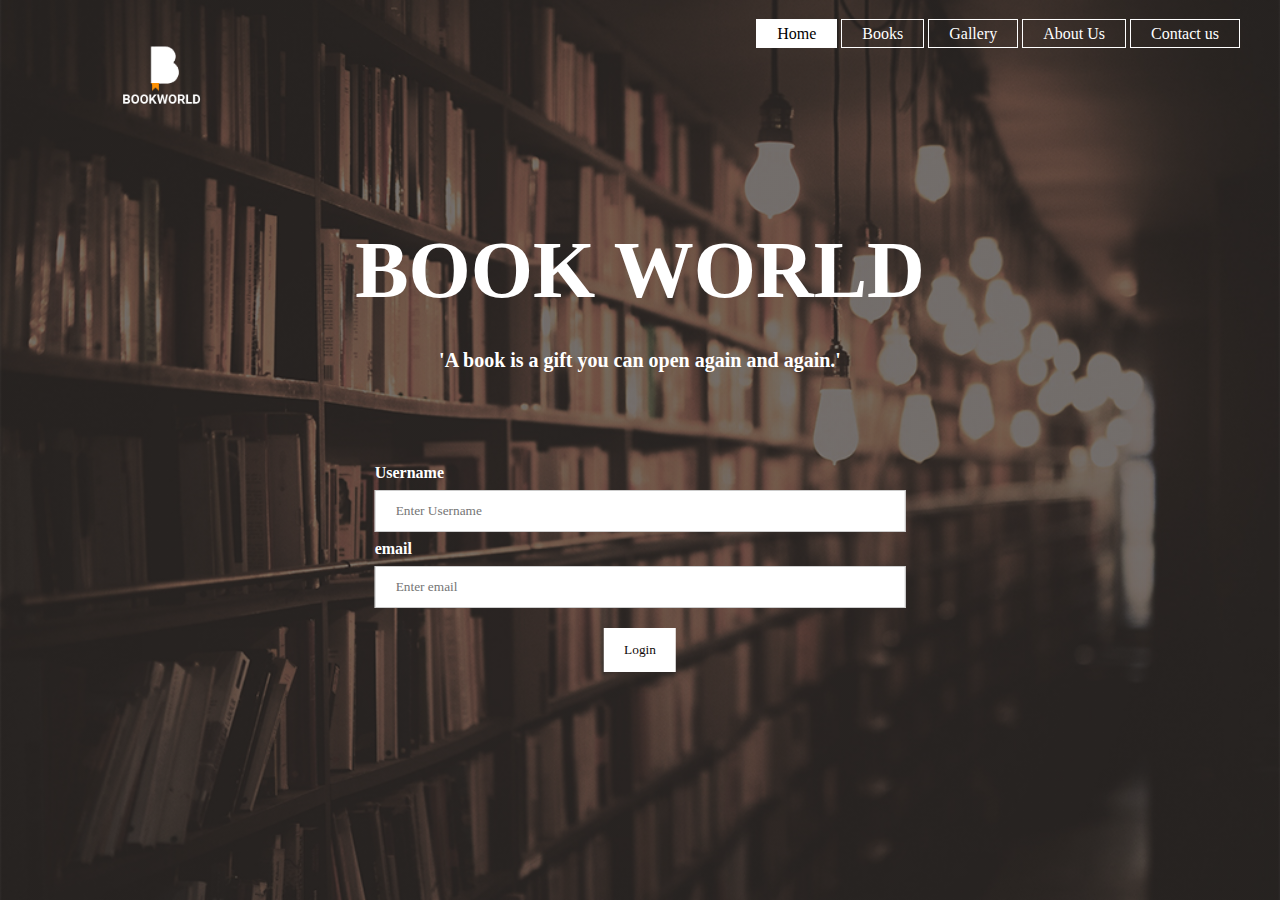
<file: index.html>
<!DOCTYPE html>
<html lang="en">
<head>
    <meta charset="UTF-8">
    <meta name="viewport" content="width=device-width, initial-scale=1.0">
    <title>RUTVIK CREATION</title>
    <link rel="stylesheet" type="text/css" href="stylenew.css">
</head>
<body>
    <header>
        <div class="main">
            <div class="logo">
                <img src="book_r.png">
            </div>
            <ul>
                <li class="active"><a href="index.html">Home</a></li>
                <li><a href="books.html">Books</a></li>
                <li><a href="gallery.html">Gallery</a></li>
                <li><a href="about.html">About Us</a></li>
                <li><a href="contact.html">Contact us</a></li>
            </ul>
        </div>
        <div class="title">
            <h1>BOOK WORLD</h1>
        </div>
        <div class="title2">
            <label for="uname"><b>Username</b></label>
            <input type="text" placeholder="Enter Username" name="uname" required>
      
            <label for="psw"><b>email</b></label>
            <input type="password" placeholder="Enter email" name="psw" required>
         <button onclick="window.location.href='books.html'" style="width:auto;" >Login</button>
        </div>
        <div class="title3" >
        <h1>'A book is a gift you can open again and again.'</h1>
    </div>
    </header>
    
</body>
</html>
</file>
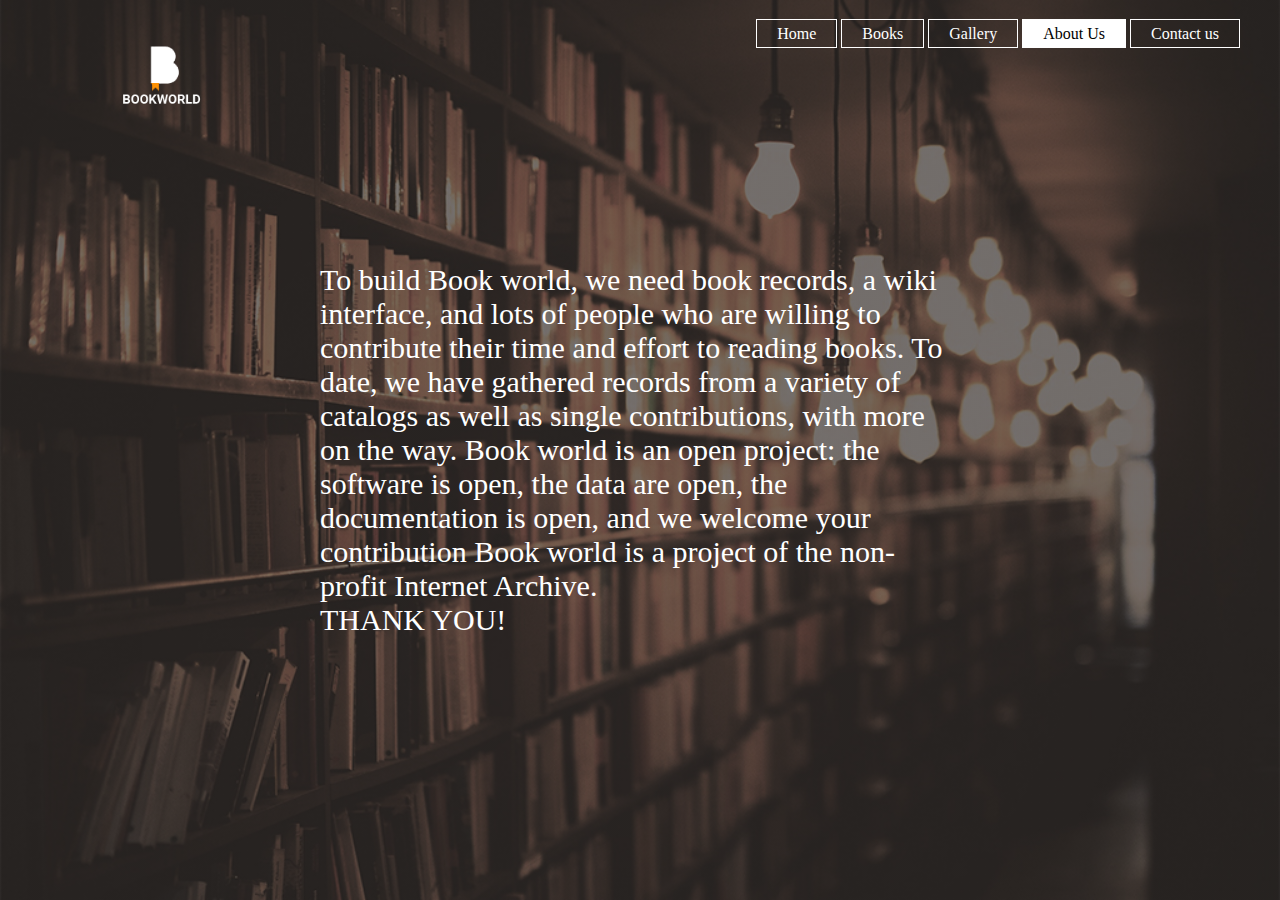
<file: about.html>
<!DOCTYPE html>
<html lang="en">
<head>
    <meta charset="UTF-8">
    <meta name="viewport" content="width=device-width, initial-scale=1.0">
    <title>RUTVIK ANKUSHE</title>
    <link rel="stylesheet" type="text/css" href="style2.css">
</head>
<body>
    <header>
        <header>
            <div class="main">
                <div class="logo">
                    <img src="book_r.png">
                </div>
                <ul>
                    <li><a href="index.html">Home</a></li>
                    <li><a href="books.html">Books</a></li>
                    <li><a href="gallery.html">Gallery</a></li>
                    <li class="active"><a href="about.html">About Us</a></li>
                    <li><a href="contact.html">Contact us</a></li>
                </ul>
            </div>
            <div class="aboutus">
                <p>To build Book world, we need book records, a wiki interface, and lots of people who are willing to contribute their time and effort to reading books.
                    To date, we have gathered  records from a variety of  catalogs as well as single contributions, with more on the way.
                    Book world is an open project: the software is open, the data are open, the documentation is open, and we welcome your contribution
                    Book world is a project of the non-profit Internet Archive.</p>
                    <p>THANK YOU!</p>
            </div>
        </header>
    </header>
    
</body>
</html>
</file>
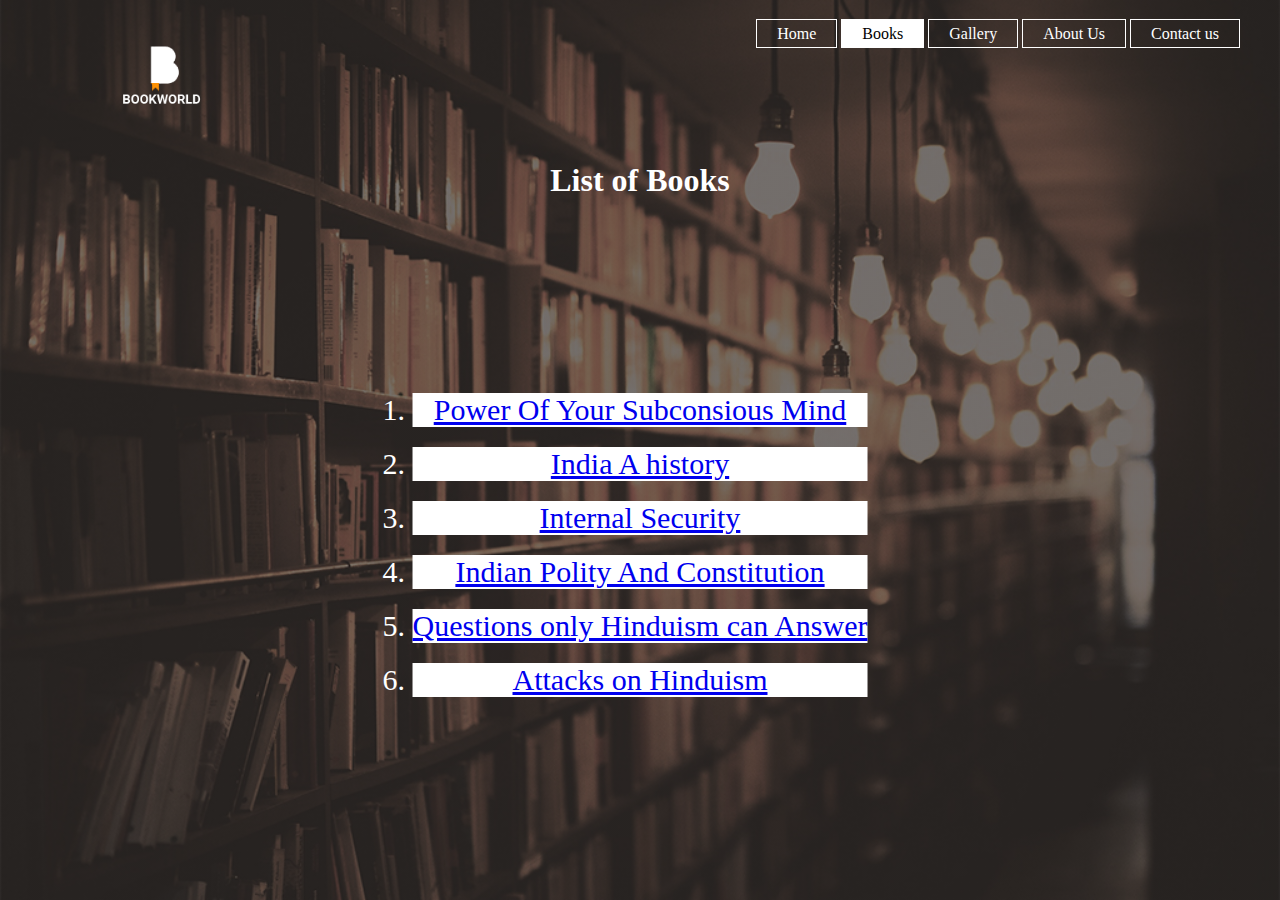
<file: books.html>
<!DOCTYPE html>
<html lang="en">
<head>
    <meta charset="UTF-8">
    <meta name="viewport" content="width=device-width, initial-scale=1.0">
    <title>RUTVIK CREATION</title>
    <link rel="stylesheet" type="text/css" href="style2.css">
</head>
<body>
    <header>
        <div class="main">
            <div class="logo">
                <img src="book_r.png">
            </div>
            <ul>
                <li><a href="index.html">Home</a></li>
                <li class="active" ><a href="books.html">Books</a></li>
                <li><a href="gallery.html">Gallery</a></li>
                <li><a href="about.html">About Us</a></li>
                <li ><a href="contact.html">Contact us</a></li>
            </ul>
            <h1>List of Books</h1>
            <div class="List">
            <ol>
           <li><a href="The  Power of Your Subconscious Mind (Marathi Edition).pdf">Power Of Your Subconsious Mind</a></li>
           <li><a href="Copy of India - A History - John Keay.pdf">India A history</a></li>
           <li><a href="Internal Security English.pdf">Internal Security</a></li>
           <li><a href="Indian_Polity_and_Constitution_O-1.pdf">Indian Polity And Constitution</a></li>
           <li><a href="Questions only Hinduism can Answer - Sanjeev Newar.pdf">Questions only Hinduism can Answer</a></li>
           <li><a href="Attacks on Hinduism - Sanjeev Newar.pdf">Attacks on Hinduism</a></li>
            </ol>  
            </div> 
                
    </header>
</body>
</html>
</file>
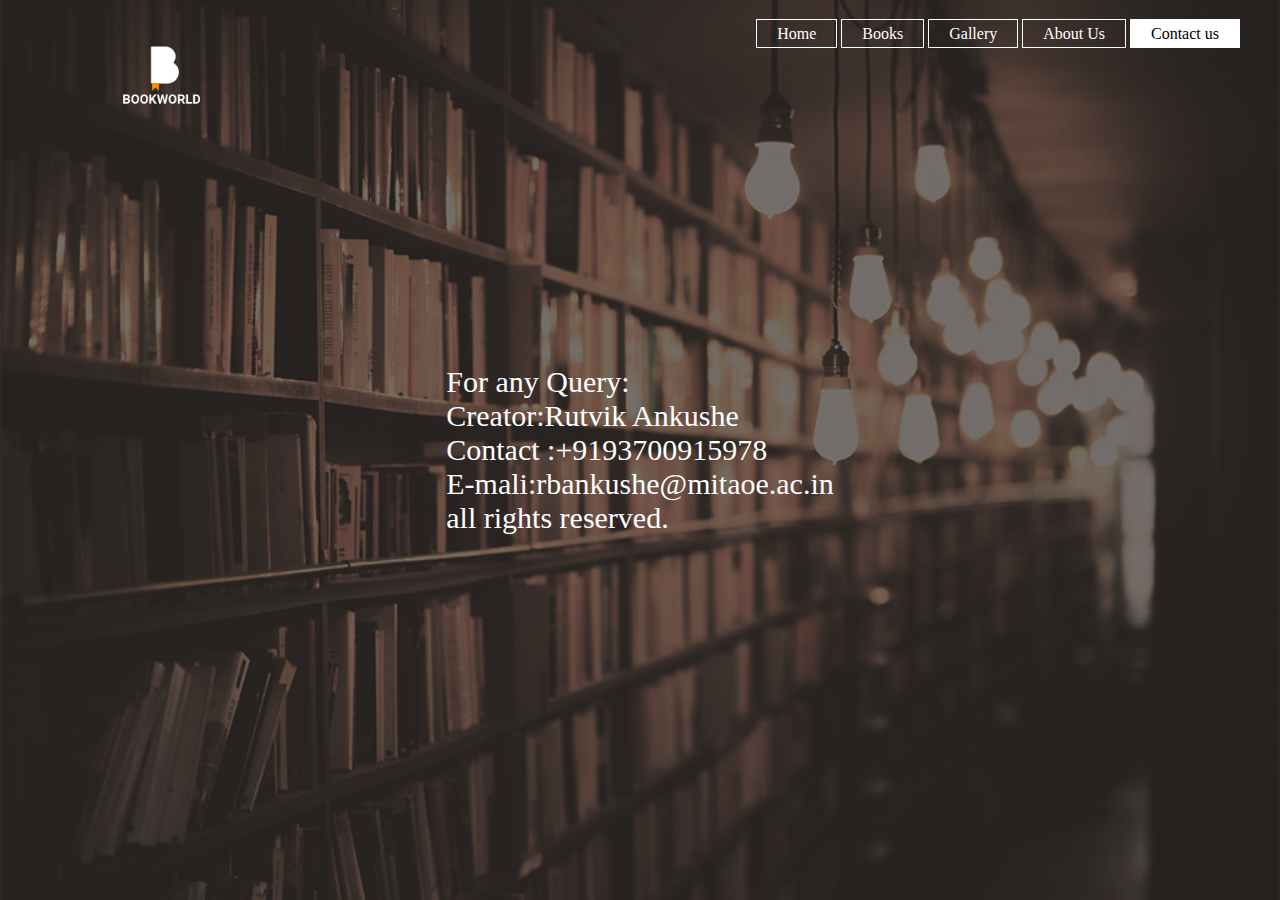
<file: contact.html>
<!DOCTYPE html>
<html lang="en">
<head>
    <meta charset="UTF-8">
    <meta name="viewport" content="width=device-width, initial-scale=1.0">
    <title>RUTVIK CREATION</title>
    <link rel="stylesheet" type="text/css" href="style2.css">
</head>
<body>
    <header>
        <div class="main">
            <div class="logo">
                <img src="book_r.png">
            </div>
            <ul>
                <li><a href="index.html">Home</a></li>
                <li><a href="books.html">Books</a></li>
                <li><a href="gallery.html">Gallery</a></li>
                <li><a href="about.html">About Us</a></li>
                <li class="active"><a href="contact.html">Contact us</a></li>
            </ul>
        </div>
        <div class="contact">
            <p>For any Query:
            </p>
            <p>
                Creator:Rutvik Ankushe
                        
            </p>
            <p>Contact :+9193700915978
            </p>
            <p>E-mali:rbankushe@mitaoe.ac.in
            </p>
            <p>all rights reserved.</p>
        </div>
    </header>
    
</body>
</html>
</file>
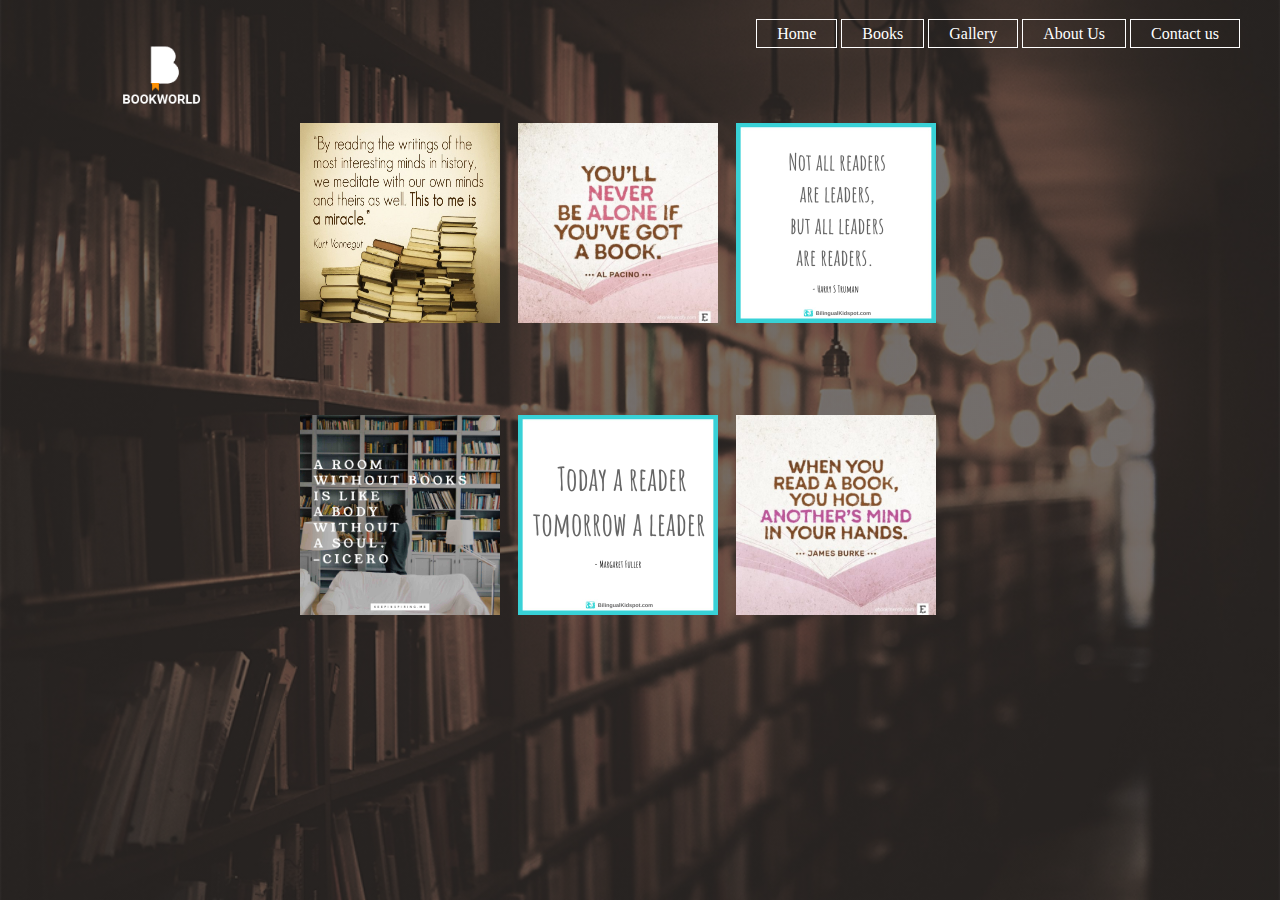
<file: gallery.html>
<!DOCTYPE html>
<html lang="en">
<head>
    <meta charset="UTF-8">
    <meta name="viewport" content="width=device-width, initial-scale=1.0">
    <title>RUTVIK CREATION</title>
    <link rel="stylesheet" type="text/css" href="style2.css">
</head>
<body>
    <header>
        <div class="main">
            <div class="logo">
                <img src="book_r.png">
            </div>
            <ul>
                <li><a href="index.html">Home</a></li>
                <li><a href="books.html">Books</a></li>
                <li><a href="gallery.html">Gallery</a></li>
                <li><a href="about.html">About Us</a></li>
                <li><a href="contact.html">Contact us</a></li>
            </ul>
        </div>


<table>

  <tr>
    <td><a target="_blank" href="image11.jpg">
      <img src="image11.jpg" alt="Cinque Terre" width="600" height="400">
    </a>
  </td>
  <td><a target="_blank" href="image16.jpg">
    <img src="image16.jpg" alt="Forest" width="600" height="400">
  </a></td>
  <td><a target="_blank" href="image13.jpg">
    <img src="image13.jpg" alt="Forest" width="600" height="400">
  </a></td>
  </tr>
  <tr>
    <td><a target="_blank" href="image19.jpg">
      <img src="image19.jpg" alt="Forest" width="600" height="400">
    </a></td>
    <td><a target="_blank" href="image14.jpg">
      <img src="image14.jpg" alt="Forest" width="600" height="400">
    </a></td>
    <td><a target="_blank" href="image20.jpg">
      <img src="image20.jpg" alt="Forest" width="600" height="400">
    </a></td>
  </tr>
</table>

    </header>
    
    
</body>
</html>
</file>
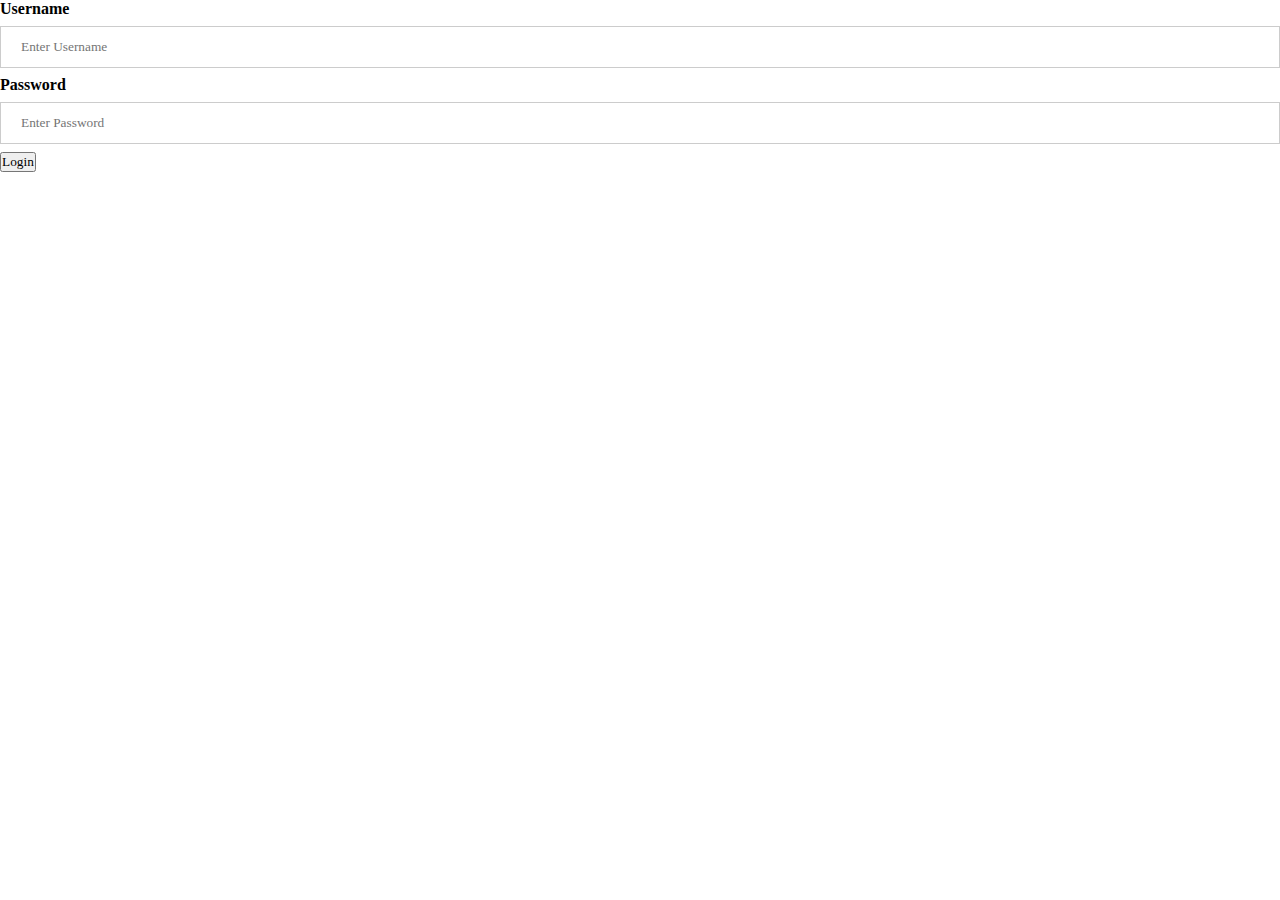
<file: login.html>
<!DOCTYPE html>
<html lang="en">
<head>
    <meta charset="UTF-8">
    <meta name="viewport" content="width=device-width, initial-scale=1.0">
    <title>RUTVIK CREATION</title>
    <link rel="stylesheet" type="text/css" href="stylenew.css">
    <div class="container">
        <label for="uname"><b>Username</b></label>
        <input type="text" placeholder="Enter Username" name="uname" required>
  
        <label for="psw"><b>Password</b></label>
        <input type="password" placeholder="Enter Password" name="psw" required>
          
        <button type="submit">Login</button>
      </div>
  
      <div class="container" style="background-color:#f1f1f1">
      </div>
    </form>
  </div>
</head>
</html>
</file>
<file: stylenew.css>
*{
    margin: 0;
    padding: 0;
    font-family: Century Gothic;
}
header{
    background-image:linear-gradient(rgba(41, 38, 38, 0.5),rgba(41, 38, 38, 0.5)) ,url(bbooks-2596809_1920.jpg);
    height: 100vh;
    background-size: cover;
    background-position: center;
}
ul{
    float: right;
    list-style-type: none;
    margin-top: 25px;
}
ul li{
    display: inline-block;
}
ul li a{
    text-decoration: none;
    color: #fff;
    padding: 5px 20px;
    border: 1px solid #fff;
}
ul li a:hover{
    background-color:#fff;
    color:black;
}
ul li.active a{
    background-color:#fff;
    color:black;
    
}
.logo img{
    float: left;
    width: 250px;
    height: auto;
    
}
.main{
    max-width: 1200px;
    margin: auto;
}
.title{
    position: absolute;
    top: 30%;
    left: 50%;
    transform: translate(-50%,-50%);
}
.title h1{
    color: #fff;
    font-size: 80px;
}
.title2{
    position: absolute;
    top: 60%;
    left: 50%;
    transform: translate(-50%,-50%);
}

.title2 button {
    background-color: #ffffff;
    color: rgb(15, 9, 9);
    padding: 14px 20px;
    margin-top: 15%;
    border: none;
    width: 100%;
    position: absolute;
    top: 70%;
    left: 50%;
    transform: translate(-50%,-50%);
  }
  
.title2 button:hover {
    background-color: #000000;
    color: rgb(255, 255, 255);
  }
  input[type=text], input[type=password] {
    width: 100%;
    padding: 12px 20px;
    margin: 8px 0;
    display: inline-block;
    border: 1px solid #ccc;
    box-sizing: border-box;
  }
  .title2 b{
      color: #fff;
  }
  .title3{
    position: absolute;
    top: 40%;
    left: 50%;
    transform: translate(-50%,-50%);
}
.title3 h1{
    color: #fff;
    font-size: 20px;
}
</file>
<file: style2.css>
*{
    margin: 0;
    padding: 0;
    font-family: Century Gothic;
}
header{
    background-image:linear-gradient(rgba(41, 38, 38, 0.5),rgba(41, 38, 38, 0.5)) ,url(bbooks-2596809_1920.jpg);
    height: 100vh;
    background-size: cover;
    background-position: center;
}
ul{
    float: right;
    list-style-type: none;
    margin-top: 25px;
}
ul li{
    display: inline-block;
}
ul li a{
    text-decoration: none;
    color: #fff;
    padding: 5px 20px;
    border: 1px solid #fff;
}
ul li a:hover{
    background-color:#fff;
    color:black;
}
ul li.active a{
    background-color:#fff;
    color:black;
    
}
.logo img{
    float: left;
    width: 250px;
    height: auto;
    
}
.main{
    max-width: 1200px;
    margin: auto;
}
.aboutus{
    position: absolute;
    top: 50%;
    left: 50%;
    transform: translate(-50%,-50%);
}
.aboutus p{
    color: #fff;
    font-size: 30px;
}
.contact{
    position: absolute;
    top: 50%;
    left: 50%;
    transform: translate(-50%,-50%);
}
.contact p{
    color: #fff;
    font-size: 30px;
}
.List ol li{
	text-align: center;
	margin-top: 20px;
	margin-bottom: 10px;
	color: rgb(255, 255, 255) ;
	background-color: white;
    font-size: 30px;
    display: -moz-inline-box;
}
h1{
    color: white;
    text-align: center;
    position: absolute;
    top: 20%;

    left: 50%;
    transform: translate(-50%,-50%);
}
.List{
    position: absolute;
    top: 60%;
    left: 50%;
    transform: translate(-50%,-50%);

}
table img {
    max-width: 200px;
    max-height:200px;
    margin-top: 35%;
  }
  
  td, th {
    padding: 8px;
  }
</file>
